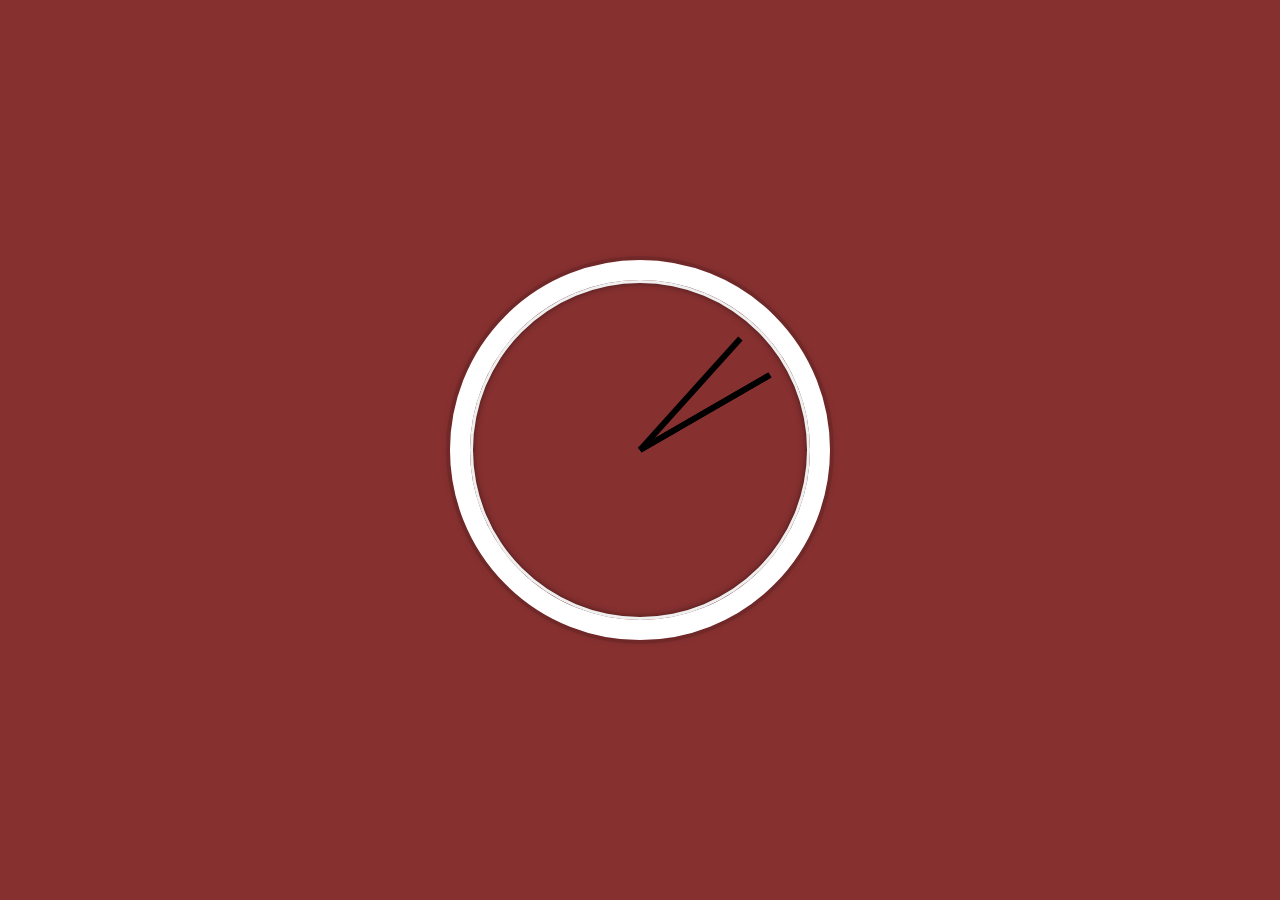
<file: 02 - JS and CSS Clock/index-START.html>
<!DOCTYPE html>
<html lang="en">
<head>
  <meta charset="UTF-8">
  <title>JS + CSS Clock</title>
  <link rel="icon" href="https://fav.farm/🔥" />
</head>
<body>


    <div class="clock">
      <div class="clock-face">
        <div class="hand hour-hand"></div>
        <div class="hand min-hand"></div>
        <div class="hand second-hand"></div>
      </div>
    </div>


  <style>
    html {
      background: #873030;
      background-size: cover;
      font-family: 'helvetica neue';
      text-align: center;
      font-size: 10px;
    }

    body {
      margin: 0;
      font-size: 2rem;
      display: flex;
      flex: 1;
      min-height: 100vh;
      align-items: center;
    }

    .clock {
      width: 30rem;
      height: 30rem;
      border: 20px solid white;
      border-radius: 50%;
      margin: 50px auto;
      position: relative;
      padding: 2rem;
      box-shadow:
        0 0 0 4px rgba(0,0,0,0.1),
        inset 0 0 0 3px #EFEFEF,
        inset 0 0 10px black,
        0 0 10px rgba(0,0,0,0.2);
    }

    .clock-face {
      position: relative;
      width: 100%;
      height: 100%;
      transform: translateY(-3px); /* account for the height of the clock hands */
    }

    .hand {
      width: 50%;
      height: 6px;
      background: black;
      position: absolute;
      top: 50%;
      transform-origin: 100%;
      transform: rotate(90deg);
      transition: all 0.05s;
      transition-timing-function: cubic-bezier(0.075, 0.82, 0.165, 1);
    }

  </style>

  <script>
    const secondHand = document.querySelector('.second-hand');
    const minsHand = document.querySelector('.min-hand');
    const hourHand = document.querySelector('.hour-hand');

    function setTime() {
      const now = new Date();

      const seconds = now.getSeconds();
      const secondsDegrees = ((seconds / 60) * 360) + 90;
      secondHand.style.transform = `rotate(${secondsDegrees}deg)`;

      const mins = now.getMinutes();
      const minsDegrees = ((mins / 60) * 360) + 90;
      minsHand.style.transform = `rotate(${minsDegrees}deg)`;

      const hour = now.getHours();
      const hourDegrees = ((hour / 12) * 360) + 90;
      hourHand.style.transform = `rotate(${hourDegrees}deg)`;
    }

    setInterval(setTime, 1000);

    setTime(); // run it once to set the initial time

    /*
    Improvement points:
    - The minute hand should move slightly as the seconds pass, 
    and the hour hand should move slightly as the minutes pass, 
    so that the clock is more accurate and doesn't jump every minute or hour.

    - Hour hand should be shorter than minute hand, and minute hand should be shorter than second hand, hard to tell which is which at a glance.

    - Time zone support, maybe a dropdown to select different time zones and show multiple clocks?

    - I hate that background, maybe add a toggle to switch between different backgrounds, or even better, let the user upload their own background image for the clock?
    - Clock hands are jerky when they go from 59 seconds to 0 seconds, 
    because the transition is still trying to rotate from 354 degrees to 450 degrees 
    (90 + 360), so it goes the long way around instead of just jumping back to 90 degrees. 
    We can fix this by removing the transition when we set the time to 0 seconds, and then re-adding it after a short delay.

    */
  </script>
</body>
</html>
</file>
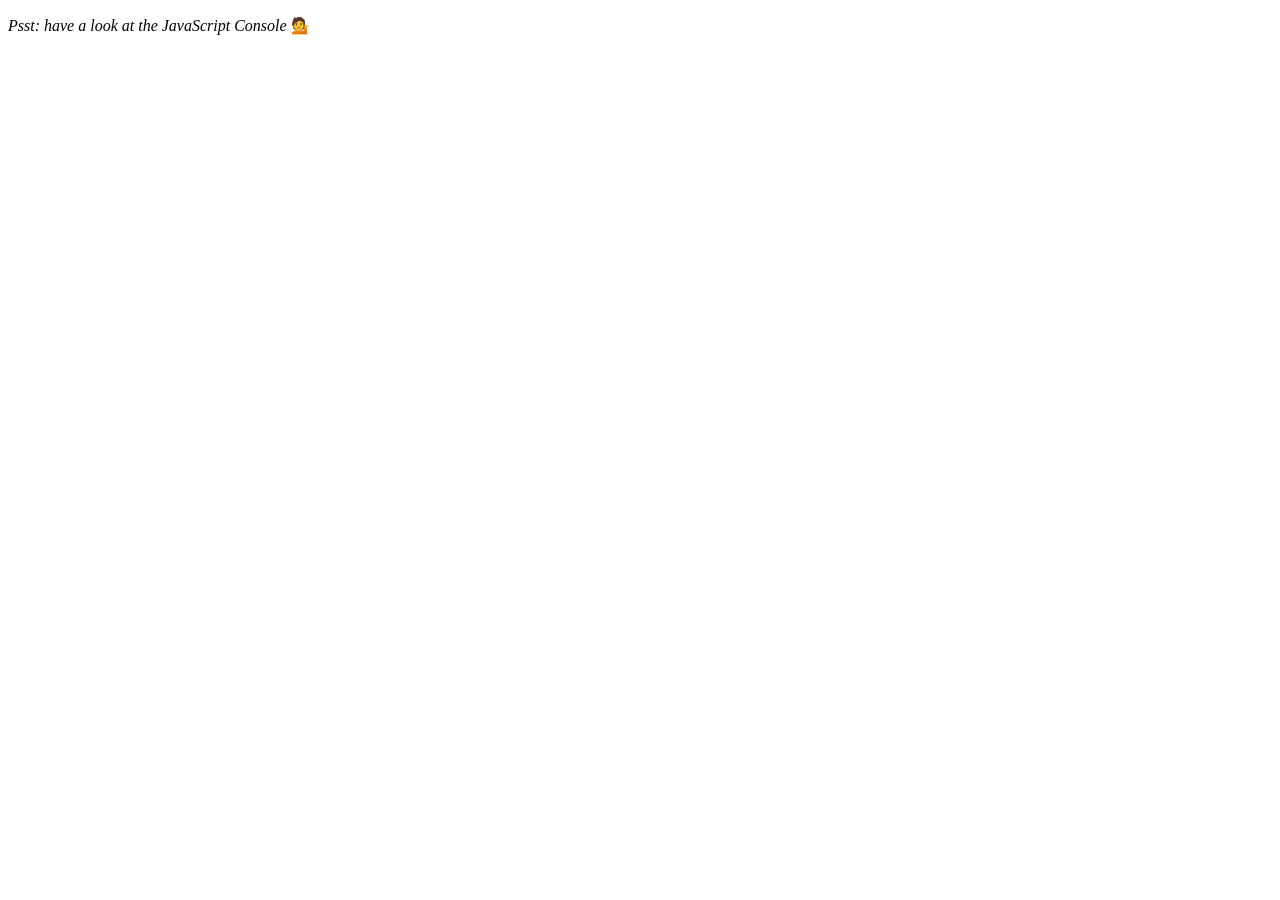
<file: 04 - Array Cardio Day 1/index-START.html>
<!DOCTYPE html>
<html lang="en">
<head>
  <meta charset="UTF-8">
  <title>Array Cardio 💪</title>
  <link rel="icon" href="https://fav.farm/🔥" />
</head>
<body>
  <p><em>Psst: have a look at the JavaScript Console</em> 💁</p>
  <script>
    // Get your shorts on - this is an array workout!
    // ## Array Cardio Day 1

    // Some data we can work with

    const inventors = [
      { first: 'Albert', last: 'Einstein', year: 1879, passed: 1955 },
      { first: 'Isaac', last: 'Newton', year: 1643, passed: 1727 },
      { first: 'Galileo', last: 'Galilei', year: 1564, passed: 1642 },
      { first: 'Marie', last: 'Curie', year: 1867, passed: 1934 },
      { first: 'Johannes', last: 'Kepler', year: 1571, passed: 1630 },
      { first: 'Nicolaus', last: 'Copernicus', year: 1473, passed: 1543 },
      { first: 'Max', last: 'Planck', year: 1858, passed: 1947 },
      { first: 'Katherine', last: 'Blodgett', year: 1898, passed: 1979 },
      { first: 'Ada', last: 'Lovelace', year: 1815, passed: 1852 },
      { first: 'Sarah E.', last: 'Goode', year: 1855, passed: 1905 },
      { first: 'Lise', last: 'Meitner', year: 1878, passed: 1968 },
      { first: 'Hanna', last: 'Hammarström', year: 1829, passed: 1909 }
    ];

    const people = [
      'Bernhard, Sandra', 'Bethea, Erin', 'Becker, Carl', 'Bentsen, Lloyd', 'Beckett, Samuel', 'Blake, William', 'Berger, Ric', 'Beddoes, Mick', 'Beethoven, Ludwig',
      'Belloc, Hilaire', 'Begin, Menachem', 'Bellow, Saul', 'Benchley, Robert', 'Blair, Robert', 'Benenson, Peter', 'Benjamin, Walter', 'Berlin, Irving',
      'Benn, Tony', 'Benson, Leana', 'Bent, Silas', 'Berle, Milton', 'Berry, Halle', 'Biko, Steve', 'Beck, Glenn', 'Bergman, Ingmar', 'Black, Elk', 'Berio, Luciano',
      'Berne, Eric', 'Berra, Yogi', 'Berry, Wendell', 'Bevan, Aneurin', 'Ben-Gurion, David', 'Bevel, Ken', 'Biden, Joseph', 'Bennington, Chester', 'Bierce, Ambrose',
      'Billings, Josh', 'Birrell, Augustine', 'Blair, Tony', 'Beecher, Henry', 'Biondo, Frank'
    ];
    
    // Array.prototype.filter()
    // 1. Filter the list of inventors for those who were born in the 1500's
    const fifteen = inventors.filter(inventor => (inventor.year >= 1500 && inventor.year < 1600)); //Syntax: array.prototype = inventors, remember that.
    console.log(fifteen); //logs the filtered array of inventors who were born in the 1500s to the console.
    // Array.prototype.map()
    // 2. Give us an array of the inventors first and last names
    const fullNames = inventors.map(inventor => `${inventor.first} ${inventor.last}`);
    console.table(fullNames); //logs the array of full names of the inventors to the console.
    // Array.prototype.sort()
    // 3. Sort the inventors by birthdate, oldest to youngest
    const ordered = inventors.sort((a, b) => a.year > b.year ? 1 : -1);
    console.table(ordered); //logs the sorted array of inventors to the console.
    // Array.prototype.reduce()
    // 4. How many years did all the inventors live all together?
    const totalYears = inventors.reduce((total, inventor) => {
      return total + (inventor.passed - inventor.year);
    }, 0); //The reduce method takes a callback function and an initial value. The callback function takes two arguments: the accumulator (total) and the current value (inventor). The callback function returns the updated accumulator value, which is the total number of years lived by all inventors. The initial value is set to 0.
    console.log(totalYears); //logs the total number of years lived by all inventors to the console.
    // 5. Sort the inventors by years lived
    const yearsLived = inventors.sort((a, b) => (b.passed - b.year) - (a.passed - a.year));
    console.table(yearsLived);

    // 6. create a list of Boulevards in Paris that contain 'de' anywhere in the name
    // https://en.wikipedia.org/wiki/Category:Boulevards_in_Paris
    const category = document.querySelector('.mw-category'); //selects the element with the class of mw-category and stores it in a variable called category.
    const links = Array.from(category.querySelectorAll('a')); //selects all the anchor elements inside the category element and converts the NodeList to an array using Array.from() and stores it in a variable called links.
    const de = links.map(link => link.textContent).filter(streetName => streetName.includes('de')); //maps over the links array and returns the text content of each link, then filters the array to include only the street names that include 'de' and stores it in a variable called de.
    console.log(de); //logs the array of street names that include 'de' to the console.


    // 7. sort Exercise
    // Sort the people alphabetically by last name
    const alpha = people.sort((lastOne, nextOne) => {
      const [aLast, aFirst] = lastOne.split(', '); //splits the lastOne string into an array of two elements: the last name and the first name. The destructuring assignment syntax is used to assign the last name to aLast and the first name to aFirst.
      const [bLast, bFirst] = nextOne.split(', '); //splits the nextOne string into an array of two elements: the last name and the first name. The destructuring assignment syntax is used to assign the last name to bLast and the first name to bFirst.
      return aLast > bLast ? 1 : -1; //compares the last names of a and b and returns 1 if a's last name is greater than b's last name, otherwise it returns -1. This sorts the people alphabetically by last name.
    });
    console.log(alpha); //logs the sorted array of people to the console.

    // 8. Reduce Exercise
    // Sum up the instances of each of these
    const data = ['car', 'car', 'truck', 'truck', 'bike', 'walk', 'car', 'van', 'bike', 'walk', 'car', 'van', 'car', 'truck' ];
    const transportation = data.reduce(function(obj, item) {
      if(!obj[item]) {
        obj[item] = 0; //if the item is not already a property of the object, it is added as a property with a value of 0.
      }
      obj[item]++; //the value of the property is incremented by 1 for each occurrence of the item in the data array.
      return obj; //the updated object is returned after each iteration of the reduce method.
    }, {}); //The initial value of the accumulator is set to an empty object.
  </script>
</body>
</html>
</file>
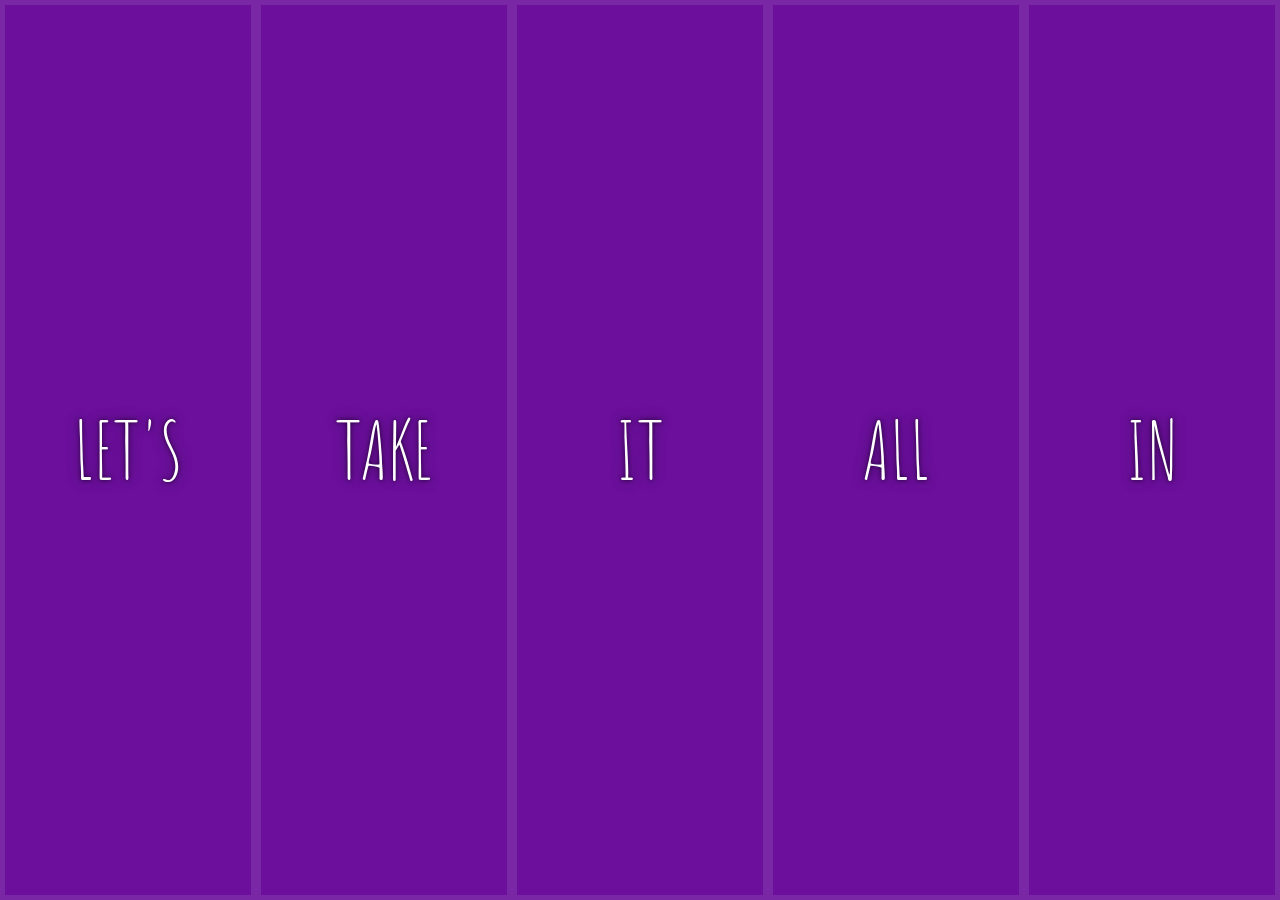
<file: 05 - Flex Panel Gallery/index-START.html>
<!DOCTYPE html>
<html lang="en">
<head>
  <meta charset="UTF-8">
  <title>Flex Panels 💪</title>
  <link href='https://fonts.googleapis.com/css?family=Amatic+SC' rel='stylesheet' type='text/css'>
  <link rel="icon" href="https://fav.farm/✅" />
</head>
<body>
  <style>
    html {
      box-sizing: border-box;
      background: #ffc600;
      font-family: 'helvetica neue';
      font-size: 20px;
      font-weight: 200;
    }

    body {
      margin: 0;
    }

    *, *:before, *:after {
      box-sizing: inherit;
    }

    .panels {
      min-height: 100vh;
      overflow: hidden;
      display: flex;
    }

    .panel {
      background: #6B0F9C;
      box-shadow: inset 0 0 0 5px rgba(255,255,255,0.1);
      color: white;
      text-align: center;
      align-items: center;
      /* Safari transitionend event.propertyName === flex */
      /* Chrome + FF transitionend event.propertyName === flex-grow */
      transition:
        font-size 0.7s cubic-bezier(0.61,-0.19, 0.7,-0.11), /* Text transformation */
        flex 0.7s cubic-bezier(0.61,-0.19, 0.7,-0.11),
        background 0.2s;
      font-size: 20px;
      background-size: cover;
      background-position: center;
      flex: 1;
      justify-content: center;
      display: flex;
      flex-direction: column;
    }

    .panel1 { background-image:url(https://source.unsplash.com/gYl-UtwNg_I/1500x1500); }
    .panel2 { background-image:url(https://source.unsplash.com/rFKUFzjPYiQ/1500x1500); }
    .panel3 { background-image:url(https://images.unsplash.com/photo-1465188162913-8fb5709d6d57?ixlib=rb-0.3.5&q=80&fm=jpg&crop=faces&cs=tinysrgb&w=1500&h=1500&fit=crop&s=967e8a713a4e395260793fc8c802901d); }
    .panel4 { background-image:url(https://source.unsplash.com/ITjiVXcwVng/1500x1500); }
    .panel5 { background-image:url(https://source.unsplash.com/3MNzGlQM7qs/1500x1500); }

    /* Flex Items */
    .panel > * {
      margin: 0;
      width: 100%;
      transition: transform 0.5s;
      flex: 1 0 auto;
      display: flex;
      justify-content: center;
      align-items: center;
    }
    /* This is where the word transformation happens*/
    .panel > *:first-child { transform: translateY(-100%); } 
    .panel.open-active > *:first-child { transform: translateY(0); }
    .panel > *:last-child { transform: translateY(100%); }
    .panel.open-active > *:last-child { transform: translateY(0); }

    .panel p {
      text-transform: uppercase;
      font-family: 'Amatic SC', cursive;
      text-shadow: 0 0 4px rgba(0, 0, 0, 0.72), 0 0 14px rgba(0, 0, 0, 0.45);
      font-size: 2em;
    }

    .panel p:nth-child(2) {
      font-size: 4em;
    }

    .panel.open {
      flex: 5;
      font-size: 40px;
    }

    @media only screen and (max-width: 600px) {
      .panel p {
        font-size: 1em;
      }
    }
  </style>


  <div class="panels">
    <div class="panel panel1">
      <p>Hey</p>
      <p>Let's</p>
      <p>Dance</p>
    </div>
    <div class="panel panel2">
      <p>Give</p>
      <p>Take</p>
      <p>Receive</p>
    </div>
    <div class="panel panel3">
      <p>Experience</p>
      <p>It</p>
      <p>Today</p>
    </div>
    <div class="panel panel4">
      <p>Give</p>
      <p>All</p>
      <p>You can</p>
    </div>
    <div class="panel panel5">
      <p>Life</p>
      <p>In</p>
      <p>Motion</p>
    </div>
  </div>

  <script>
    const panels = document.querySelectorAll('.panel');

    function toggleOpen() {
      console.log('Hello');
      this.classList.toggle('open');
    }

    function toggleActive(e) {
      console.log(e.propertyName);
      if (e.propertyName.includes('flex')) {
        this.classList.toggle('open-active');
      }
    }
    // Transformation occurs upon click, and the transitionend event is fired when the CSS transition has completed.
    panels.forEach(panel => panel.addEventListener('click', toggleOpen));
    panels.forEach(panel => panel.addEventListener('transitionend', toggleActive));
  </script>

</body>
</html>
</file>
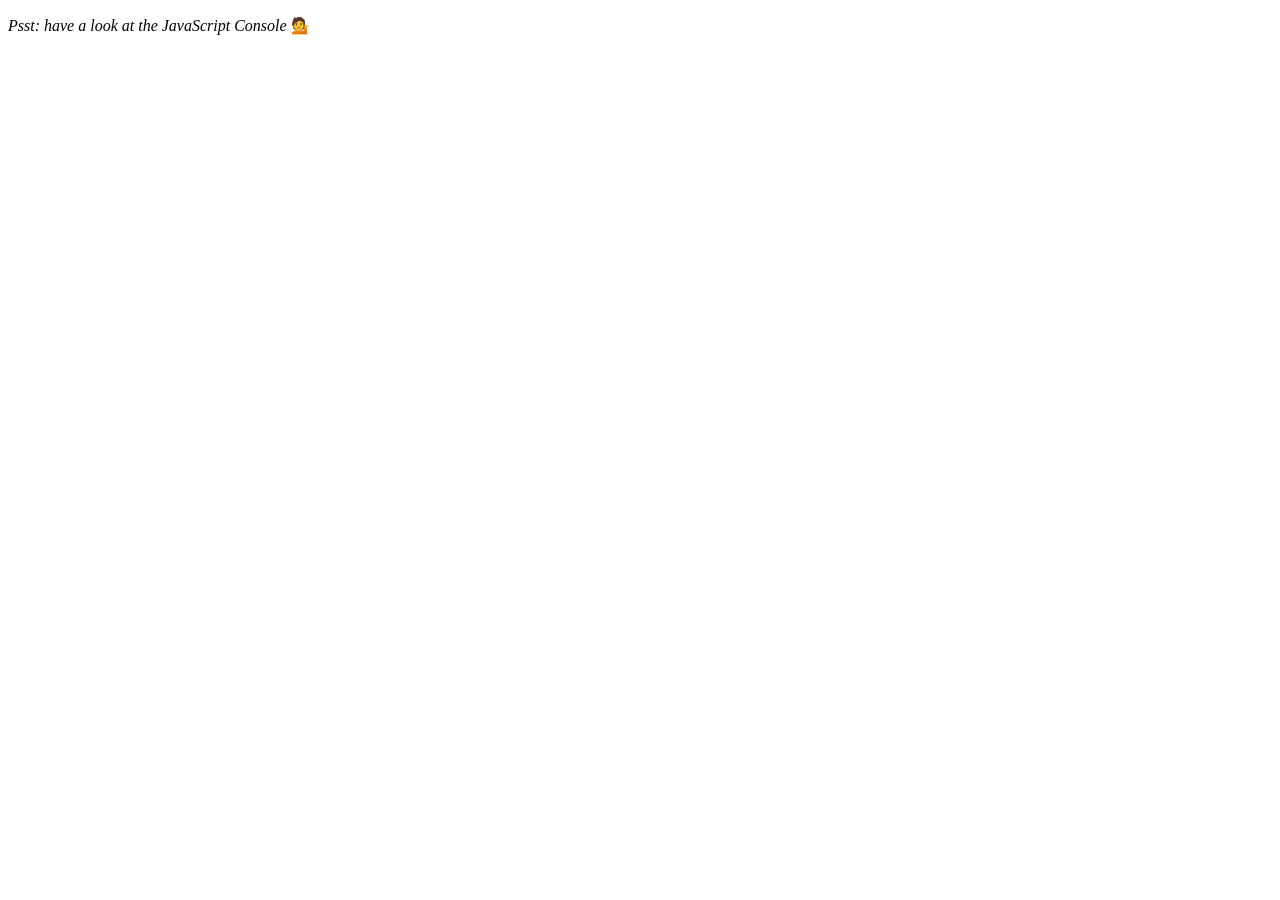
<file: 07 - Array Cardio Day 2/index-START.html>
<!DOCTYPE html>
<html lang="en">
<head>
  <meta charset="UTF-8">
  <title>Array Cardio 💪💪</title>
  <link rel="icon" href="https://fav.farm/🔥" />
</head>
<body>
  <p><em>Psst: have a look at the JavaScript Console</em> 💁</p>
  <script>
    // ## Array Cardio Day 2

    const people = [
      { name: 'Wes', year: 1988 },
      { name: 'Kait', year: 1986 },
      { name: 'Irv', year: 1970 },
      { name: 'Lux', year: 2015 }
    ];

    const comments = [
      { text: 'Love this!', id: 523423 },
      { text: 'Super good', id: 823423 },
      { text: 'You are the best', id: 2039842 },
      { text: 'Ramen is my fav food ever', id: 123523 },
      { text: 'Nice Nice Nice!', id: 542328 }
    ];

    // Some and Every Checks
    // Array.prototype.some() // is at least one person 19 or older?
    // Array.prototype.every() // is everyone 19 or older?
    const isAdult = people.some(person => ((new Date()).getFullYear()) - person.year >= 19);
    console.log({isAdult});
    const allAdults = people.every(person => ((new Date()).getFullYear()) - person.year >= 19);
    console.log({allAdults});

    // Array.prototype.find()
    // Find is like filter, but instead returns just the one you are looking for
    // find the comment with the ID of 823423

    /* First shot:

    comments.find(function(comment) {
      if (comment.id === 823423) {
        console.log(comment);
        return true;
      }
    }); 
    */

    const comment = comments.find(comment => comment.id === 823423); // we use the find method to search through the comments array and return the first comment that has an id of 823423. We use an arrow function to check if the comment's id matches the id we are looking for, and if it does, we return that comment.

    // Array.prototype.findIndex()
    // Find the comment with this ID
    // delete the comment with the ID of 823423

    /* First shot:
    const index = comments.findIndex(function(comment) {
      if (comment.id === 823423) {
        return true;
      }
    });
   
    */
    const index = comments.findIndex(comment => comment.id === 823423); // we use the findIndex method to search through the comments array and return the index of the first comment that has an id of 823423. We use an arrow function to check if the comment's id matches the id we are looking for, and if it does, we return true, which tells findIndex to return the index of that comment.
    console.log(index);

    const newComments = [
      ...comments.slice(0, index), // we use the slice method to create a new array that includes all the comments up to the index of the comment we want to delete (not including it)
      ...comments.slice(index + 1) // we use the slice method again to create a new array that includes all the comments after the index of the comment we want to delete (not including it)
    ]; // we use the spread operator to combine these two arrays into a single array, which will be our new comments array without the comment that has the id of 823423.
    console.log(newComments);
  </script>
</body>
</html>
</file>
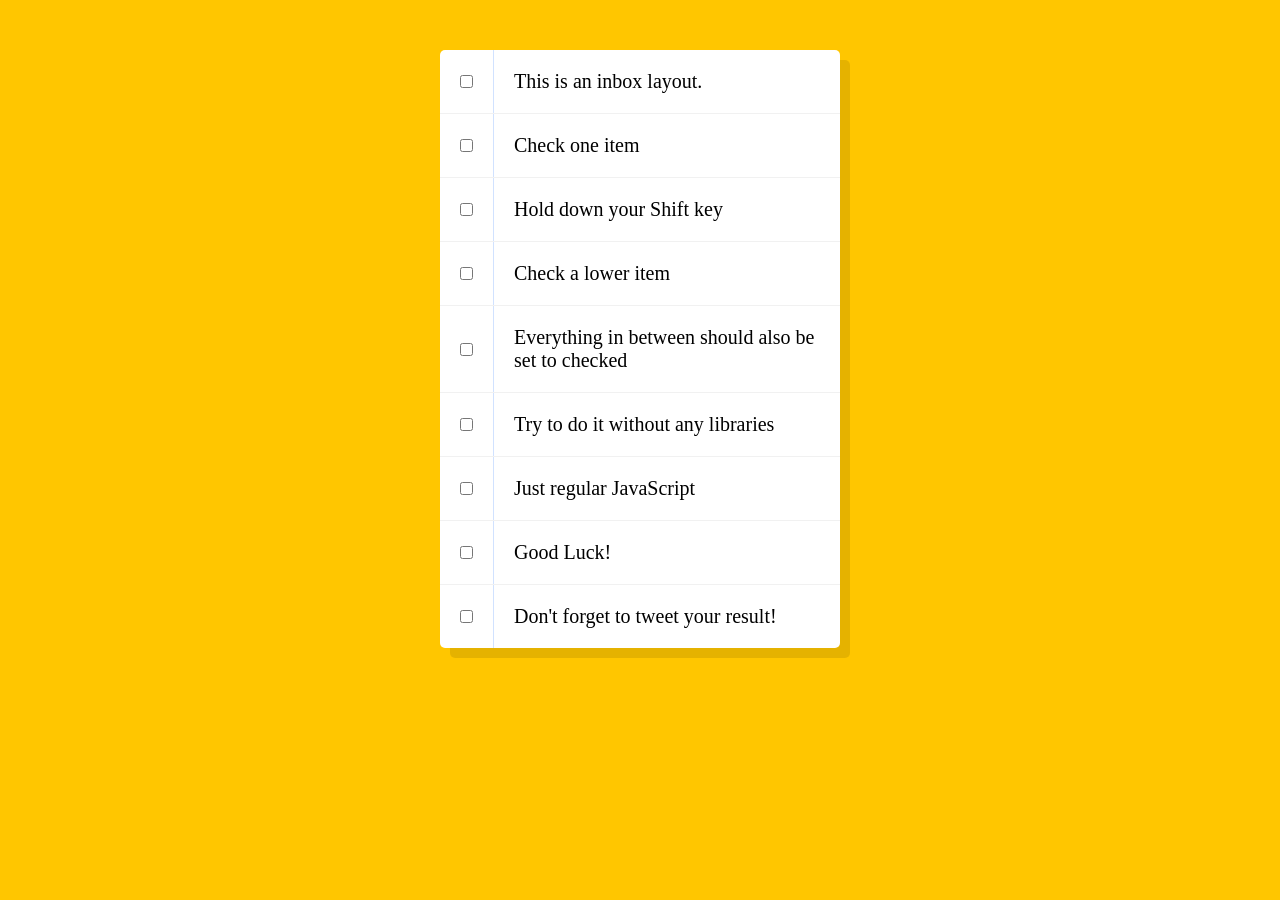
<file: 10 - Hold Shift and Check Checkboxes/index-START.html>
<!DOCTYPE html>
<html lang="en">
<head>
  <meta charset="UTF-8">
  <title>Hold Shift to Check Multiple Checkboxes</title>
  <link rel="icon" href="https://fav.farm/🔥" />
</head>
<body>
  <style>

    html {
      font-family: sans-serif;
      background: #ffc600;
    }

    .inbox {
      max-width: 400px;
      margin: 50px auto;
      background: white;
      border-radius: 5px;
      box-shadow: 10px 10px 0 rgba(0,0,0,0.1);
    }

    .item {
      display: flex;
      align-items: center;
      border-bottom: 1px solid #F1F1F1;
    }

    .item:last-child {
      border-bottom: 0;
    }

    input:checked + p {
      background: #F9F9F9;
      text-decoration: line-through;
    }

    input[type="checkbox"] {
      margin: 20px;
    }

    p {
      margin: 0;
      padding: 20px;
      transition: background 0.2s;
      flex: 1;
      font-family:'helvetica neue';
      font-size: 20px;
      font-weight: 200;
      border-left: 1px solid #D1E2FF;
    }
  </style>
   <!--
   The following is a common layout you would see in an email client.

   When a user clicks a checkbox, holds Shift, and then clicks another checkbox a few rows down, all the checkboxes inbetween those two checkboxes should be checked.

  -->
  <div class="inbox">
    <div class="item">
      <input type="checkbox">
      <p>This is an inbox layout.</p>
    </div>
    <div class="item">
      <input type="checkbox">
      <p>Check one item</p>
    </div>
    <div class="item">
      <input type="checkbox">
      <p>Hold down your Shift key</p>
    </div>
    <div class="item">
      <input type="checkbox">
      <p>Check a lower item</p>
    </div>
    <div class="item">
      <input type="checkbox">
      <p>Everything in between should also be set to checked</p>
    </div>
    <div class="item">
      <input type="checkbox">
      <p>Try to do it without any libraries</p>
    </div>
    <div class="item">
      <input type="checkbox">
      <p>Just regular JavaScript</p>
    </div>
    <div class="item">
      <input type="checkbox">
      <p>Good Luck!</p>
    </div>
    <div class="item">
      <input type="checkbox">
      <p>Don't forget to tweet your result!</p>
    </div>
  </div>

<script>
// Get all the checkboxes
// Add a click event listener to each checkbox
// On click, check if the shift key is being held
// If it is, find the first checked checkbox and the last checked checkbox
// Loop through the checkboxes in between and set their checked property to true

const checkboxes = document.querySelectorAll('.inbox input[type="checkbox"]'); // Get all the checkboxes in the inbox into a variable
let lastChecked; // This variable will keep track of the last checked checkbox
function handleCheck(e) {
  // Check if they had the shift key down
  // AND check that they are checking it
  let inBetween = false;
  if (e.shiftKey && this.checked) { // If the shift key is held and the current checkbox is being checked
    checkboxes.forEach(checkbox => { // Loop through each checkbox
      if (checkbox === this || checkbox === lastChecked) {
        inBetween = !inBetween; // Toggle inBetween when we hit either the current checkbox or the last checked checkbox
      }
      if (inBetween) {
        checkbox.checked = true; // If we are in between, check the checkbox
      }
    });
  }
  lastChecked = this; // Set the lastChecked to the current checkbox
}
checkboxes.forEach(checkbox => checkbox.addEventListener('click', handleCheck)); // Loop through each checkbox and add a click event listener that calls the handleCheck function


/* Points to consider:
- 'this' refers to the checkbox that was clicked on
- when handling events, 'this' is the element that the event handler is attached to
- we need to keep track of the last checked checkbox so that we know where to start and end the inBetween logic
- we can use a boolean variable 'inBetween' to determine when we are between the last checked checkbox and the current checkbox
- anytime you want to deal with inputs from a keyboard, you can check the event object for properties like 'shiftKey' to see if the shift key was held down during the event.
- 'e' refers to the event object that is passed to the event handler function, which contains information about the event that occurred, such as which keys were pressed, which element was clicked, etc.
*/
</script>
</body>
</html>
</file>
